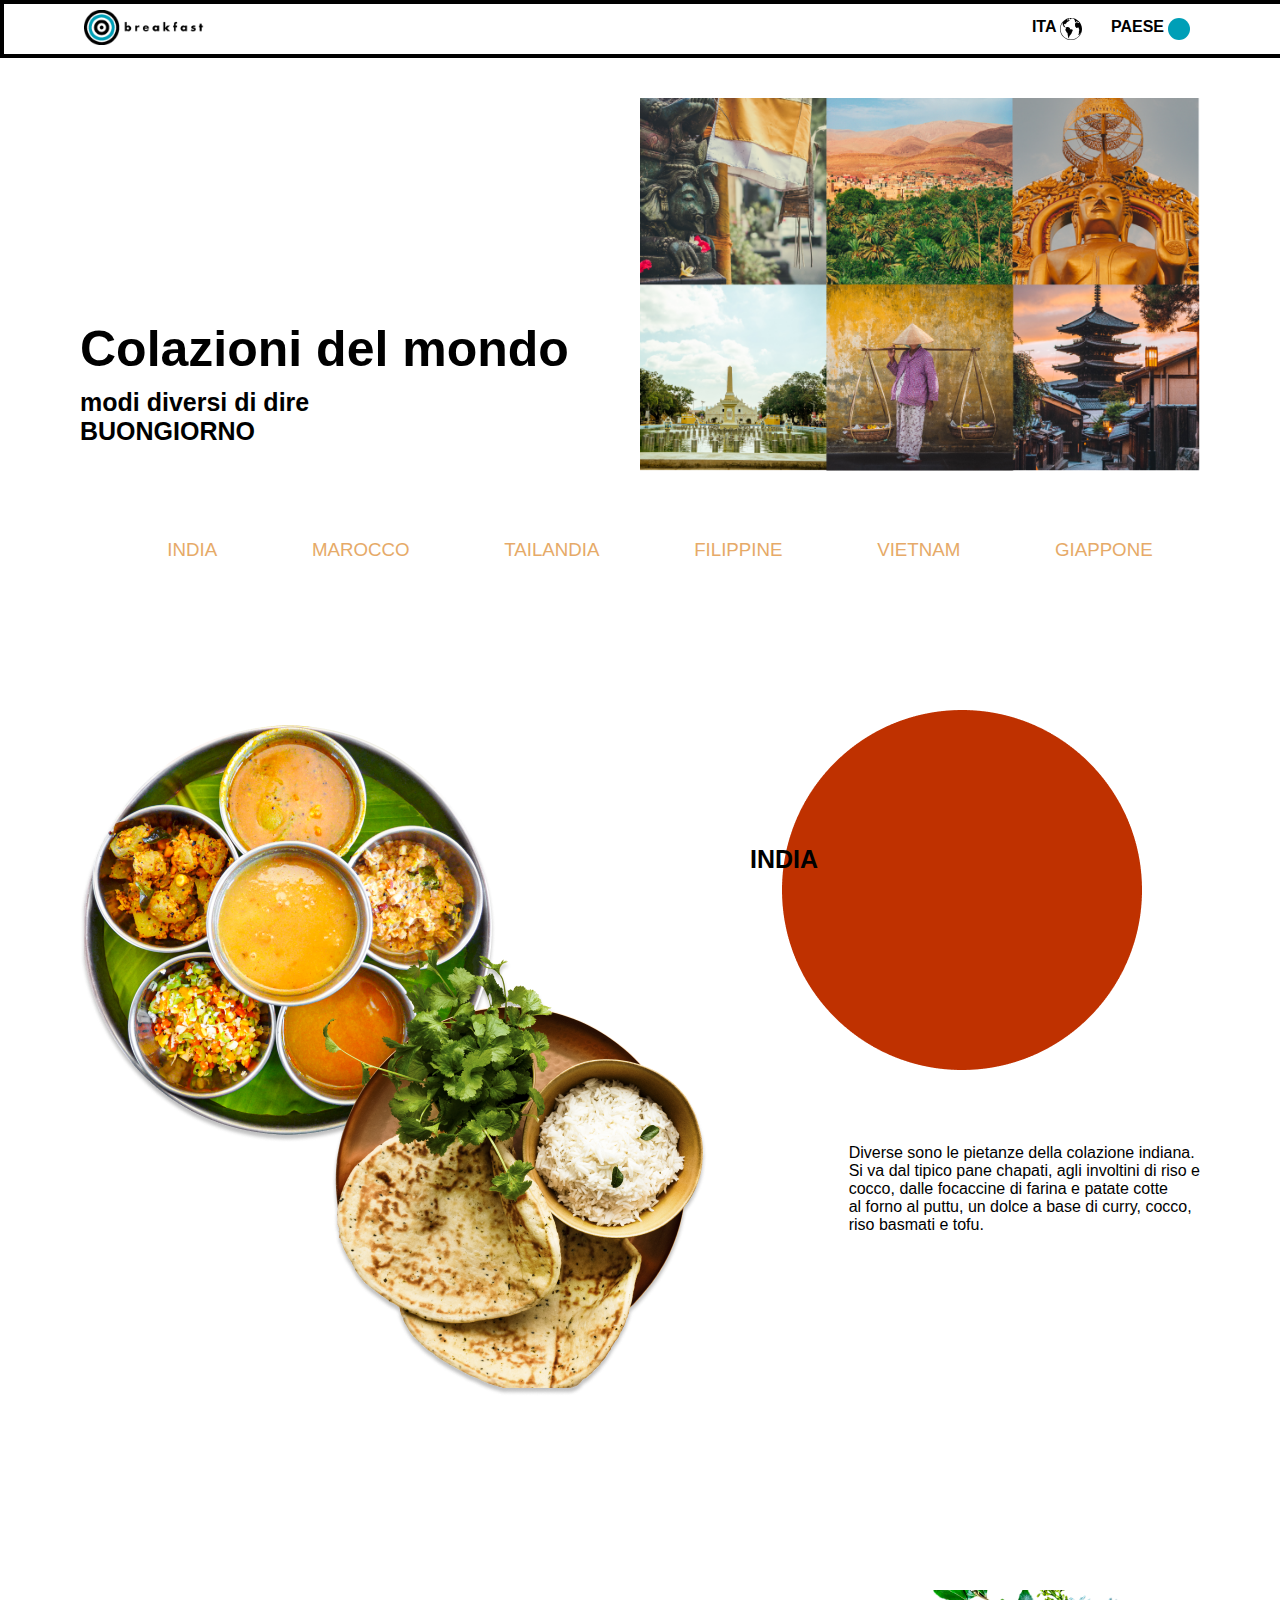
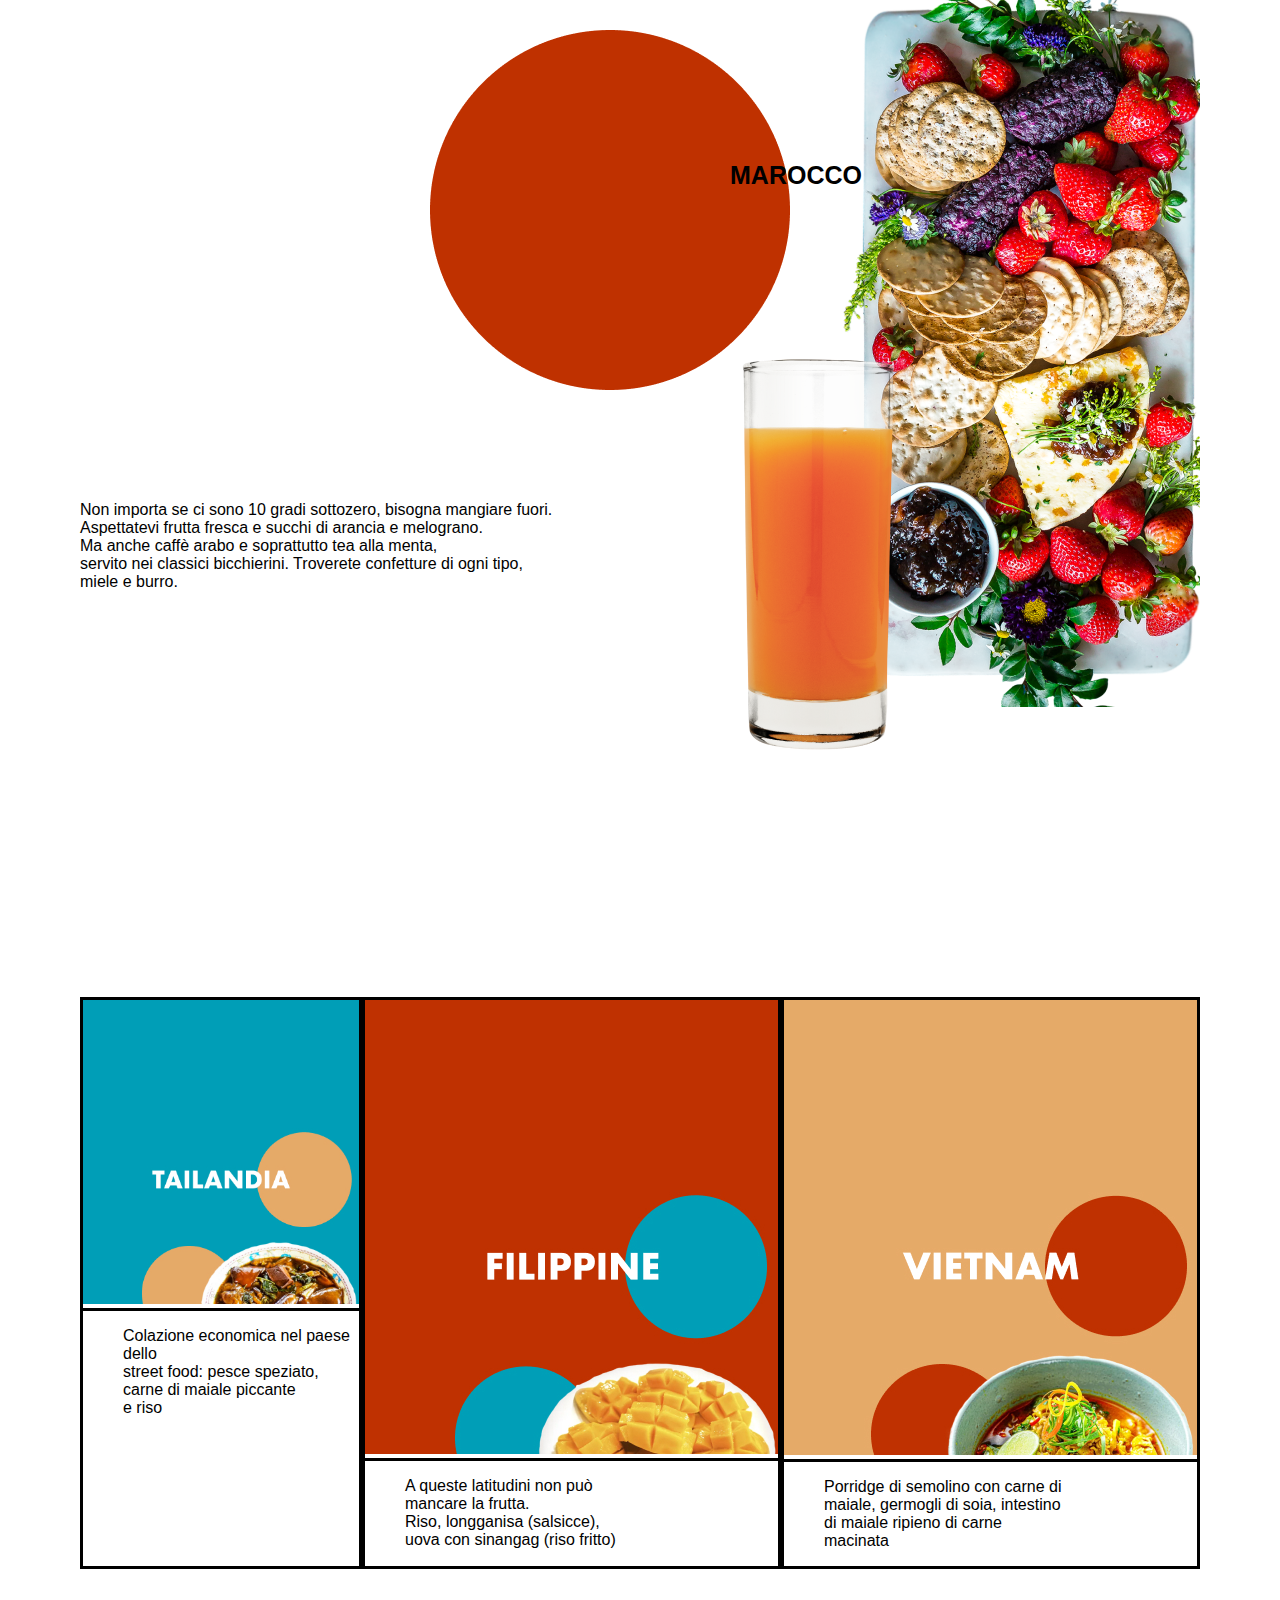
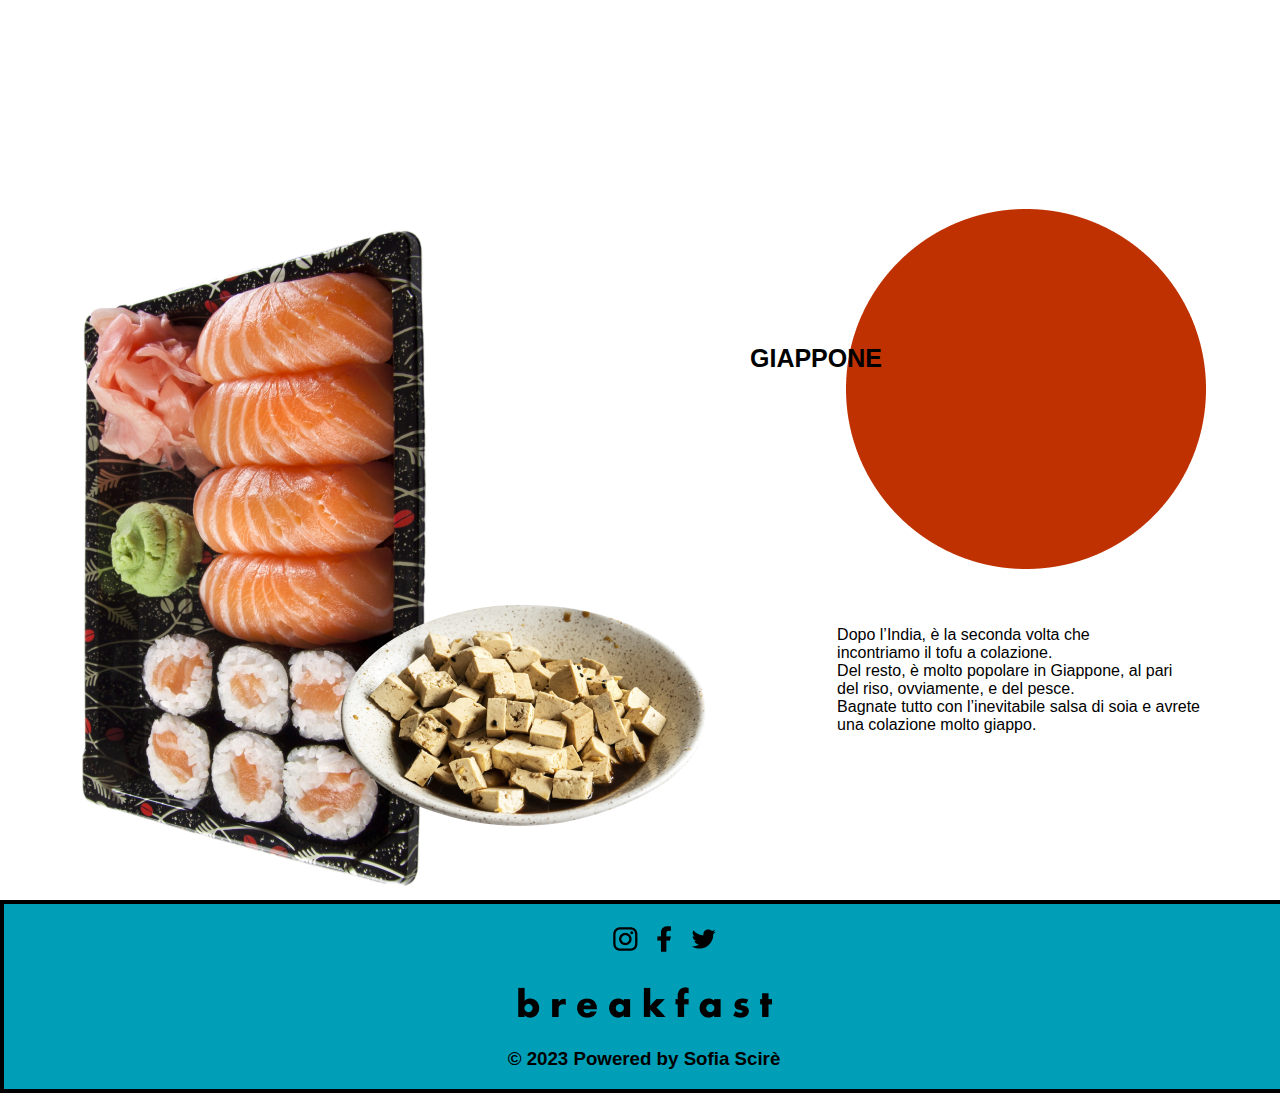
<file: index.html>
<!DOCTYPE html>
<html lang="en">
<head>
    <meta charset="UTF-8">
    <meta http-equiv="X-UA-Compatible" content="IE=edge">
    <meta name="viewport" content="width=, initial-scale=1.0">
    <title>breakfast</title>
    <link rel="stylesheet" href="stile.css">
</head>
<body>
    <header class="header">
        <div class="logo">
        <a href=""> <img src="img/logo.jpg" alt="" height="35px"></a>
        </div>
        <nav class="menu1">
            <ul class="menu">
                <li> <a href=""> ITA <img class="img1" src="img/lingua.svg" alt=""></a></li> 
              <li><a href=""> PAESE <img class="img1" src="img/cerchio blu.svg" alt=""></a></li>
            </ul>
        </nav>
    </header>
    <main>
        <section class="hero">
            <div class="contenitore">
                <div class="texthero">
                    <h1>Colazioni del mondo </h1>
                    <h3>modi diversi di dire <br> BUONGIORNO</h3>
                   
                </div>
                <div class="heroimg">
                    <img src="img/hero img.png" alt="" width="100%" height="100%">
                </div>
            </div>
           
            <div class="listapaesi">
                <ul class="lista">
                    <li> <h3> INDIA </h3></li>
                    <li> <h3> MAROCCO </h3></li>
                    <li> <h3> TAILANDIA </h3></li>
                    <li> <h3>FILIPPINE </h3></li>
                    <li> <h3> VIETNAM </h3></li>
                    <li> <h3> GIAPPONE</h3></li>
                </ul>
            </div>
        </section>
        <section class="contenuto1">
            <div class="imgindia">
                <img src="img/cibo indiano.png" alt="">
            </div>
            <div class="paese1">
                 <h2 class="india"> INDIA </h2>
                 <img class="cerchiorosso" src="img/cerchio rosso.png" alt="">
            </div>
            <div class="testoindia"> 
                 <p>Diverse sono le pietanze della colazione indiana.
                 <br>Si va dal tipico pane chapati, agli involtini di riso e
                 <br>cocco, dalle focaccine di farina e patate cotte
                 <br>al forno al puttu, un dolce a base di curry, cocco,
                 <br>riso basmati e tofu.
                 </p>
            </div>
        </section>
          <section class="contenuto2">
            <div class="testomarocco"> 
                 <p>Non importa se ci sono 10 gradi sottozero, bisogna mangiare fuori.
                 <br> Aspettatevi frutta fresca e succhi di arancia e melograno. 
                 <br> Ma anche caffè arabo e soprattutto tea alla menta,
                 <br> servito nei classici bicchierini. Troverete confetture di ogni tipo, 
                 <br> miele e burro.
                 </p>
             </div>
         <div class="paese2">
                 <img class="cerchiorosso2" src="img/cerchio rosso.png" alt="">
                 <h2 class="marocco"> MAROCCO </h2>
               </div>
         <div class="imgmarocco">
                 <img src="img/cibomarocchino.png" alt="">
            </div>
           </div>
            </section>
        </section>
        <section class="cards">
            <div class="card1">
                <div class="imgcard1"> <img src="img/card1.jpg" alt="" height="100%" width="100%"> </div> 
                <div class="p1"> 
                <p>
                 Colazione economica nel paese dello 
                    <br> street food: pesce speziato, 
                    <br> carne di maiale piccante 
                    <br> e riso
                </p>
                </div>
            </div>
            <div class="card2">
                <div class="imgcard2"> <img src="img/card2.jpg" alt=""> </div>
                <div class="p2"> 
                <p>
                 A queste latitudini non può
                    <br> mancare la frutta.
                    <br> Riso, longganisa (salsicce), 
                    <br> uova con sinangag (riso fritto)
                </p> 
                </div>
            </div>
            <div class="card3">
                <div class="imgcard3"> <img src="img/card3.jpg" alt=""> </div>
                <div class="p3"> <p>
                  Porridge di semolino con carne di
                     <br> maiale, germogli di soia, intestino
                     <br> di maiale ripieno di carne
                     <br> macinata
                </p> 
            </div>  
       </div>
    </section>
    <section class="contenuto3">
        <div class="imggiappone">
            <img src="img/cibogiappo.png" alt="">
        </div>
        <div class="paese3">
             <h2 class="giappone"> GIAPPONE </h2>
             <img class="cerchiorosso3" src="img/cerchio rosso.png" alt="">
        </div>
        <div class="testogiappone"> 
             <p>Dopo l’India, è la seconda volta che
             <br>incontriamo il tofu a colazione.
             <br> Del resto, è molto popolare in Giappone, al pari 
             <br> del riso, ovviamente, e del pesce.
             <br> Bagnate tutto con l’inevitabile salsa di soia e avrete
             <br> una colazione molto giappo.
             </p>
        </div>
        </section>
    </main>
    <footer>
        <div class="footer">
         <ul class="icone"> 
           <li><a href=""> <img src="img/ig.png" alt=""></a> </li>
           <li><a href=""> <img src="img/fb.png" alt=""></a> </li>
           <li><a href=""> <img src="img/tw.png" alt=""></a> </li>
        </ul> 
        <div class="logo2"> <img src="img/breakfast.png" alt=""></div>
        <div class="testofine">
            <h3> © 2023 Powered by Sofia Scirè </h3>
        </div>
        </div>

    </footer>
</body>
</html>
</file>
<file: stile.css>
body{
    font-family:'Roboto', sans-serif;
    margin: 0px;
}
a{ text-decoration:none ;}


/*! header */

.header{
   border:4px solid black;
   display: flex;
   align-items: center;
   align-content: center;
   justify-content: space-between;
   height: 50px;
   width: 100%;
   margin: 0px auto;
}
.logo{
    margin-left: 80px;
    display: inline-block;
    align-items: center;
}
.menu1{
    margin-right: 80px;
    display: inline-block ;
    position: static;
}
.header .menu li {
    padding: 10px;
    display:inline-block;
    font-weight: 600
}
.header .menu li a{
    color: black;
    display: flex;
    }
.img1{
    padding: 0px 4px 0px 4px;
}

/*! hero */

.hero{
   margin: 40px 80px 0px 80px;
}
.contenitore{
    display: flex;
    align-items:flex-end ;
}
.texthero {
    padding-bottom: -20px;
    width: 50%;
}
.texthero h1{
font-size: 50px;  
margin-bottom: -15px;
}
.texthero h3{
    font-size: 25px;
}

.heroimg{
    width: 50%;
   display: flex;
    object-fit: contain;
}
.listapaesi{
    text-align: center;
    align-items: center;
    margin-top: 40px;
}
.lista li h3{
    font-weight: 300;
    color:#E6AA68;
     }
.lista li{
    display: inline-flex;
    padding: 10px; 
}
.lista{
    display: flex;
    justify-content: space-around;
}
.beige h3{
    color: #E6AA68 ;
    display: flex;    
}

/*! contenuto */

.contenuto1 {
    margin: 120px 80px 0px 80px;
    display: flex;
}
.imgindia{
    margin: 0px;
}
.paese1{
    display: flex;
    align-items: center;
    padding-bottom: 300px ;
     width: 100%;
     position: absolute;
     margin-left: 670px;
}
.india{
font-size: 25px;
font-weight: 600;
 margin-top: -40px;
}
.cerchiorosso{
    z-index: -1;
    grid-column: 2;
    margin-left: -36px;
}
.testoindia{
    display: flex;
    align-items: flex-end;
    justify-content: flex-end;
    width: 100%;
    padding-bottom: 150px;
}
.contenuto2{
    margin: 240px 80px 0px 80px;
    display: flex;
}
.testomarocco{
     display: flex;
     align-items: flex-end;
     padding-bottom: 150px;
     width: 100%;
}
.paese2{
    display: flex;
    align-items: center;
    padding-bottom: 300px ;
    position: absolute;
    margin-left: 350px;
}
.marocco{
    font-size: 25px;
    font-weight: 600;
     margin-bottom: 100px;
     margin-left: 40px;
}
.cerchiorosso2{
     z-index: -1;
     grid-column: 2;
     margin-right: -100px;
     margin-top: -10px;
}
.imgmarocco{
     display: flex;
      justify-content: flex-end;
     margin-top: -50px;
}
.cards{
    margin: 240px 80px 0px 80px;
    display: flex;
    justify-content: space-between;
}
.card1{
    border: 3px solid black; 
}
.p1{
    border-top: 3px solid black;
    padding-left: 40px;
}
.card2{
    border: 3px solid black; 
}
.p2{
    border-top: 3px solid black;
    padding-left:40px ;
}
.card3{
    border: 3px solid black; 
}
.p3{
    border-top: 3px solid black;
    padding-left:40px ;
}
.contenuto3 {
    margin: 240px 80px 0px 80px;
    display: flex;
}
.imggiappo{
    margin: 0px;
}
.paese3{
    display: flex;
    align-items: center;
    padding-bottom: 300px ;
     width: 100%;
     position: absolute;
     margin-left: 670px;
}
.giappone{
font-size: 25px;
font-weight: 600;
 margin-top: -40px;
}
.cerchiorosso3{
    z-index: -1;
    grid-column: 2;
    margin-left: -36px;
}
.testogiappone{
    display: flex;
    align-items: flex-end;
    justify-content: flex-end;
    width: 100%;
    padding-bottom: 150px;
}

/*! footer */

.footer{
    border:4px solid black;
    background-color: #009FB7;
    display: inline-block ;
    position: static;
    align-content: center;
    justify-content: center;
    height:50%;
    width: 100%;
    margin: 0px auto;
}
.icone{
    list-style: none;
    display: flex;
    align-items: center;
    justify-content: center;
}
.logo2{
    display: flex;
    justify-content: center;
    width: 40px auto;
}
.testofine{
    display: flex;
    justify-content: center;
}
.icopyright{
    display: flex;
}
.testofine .icopyright{
    display: flex;
    flex-wrap: wrap;
}
</file>
